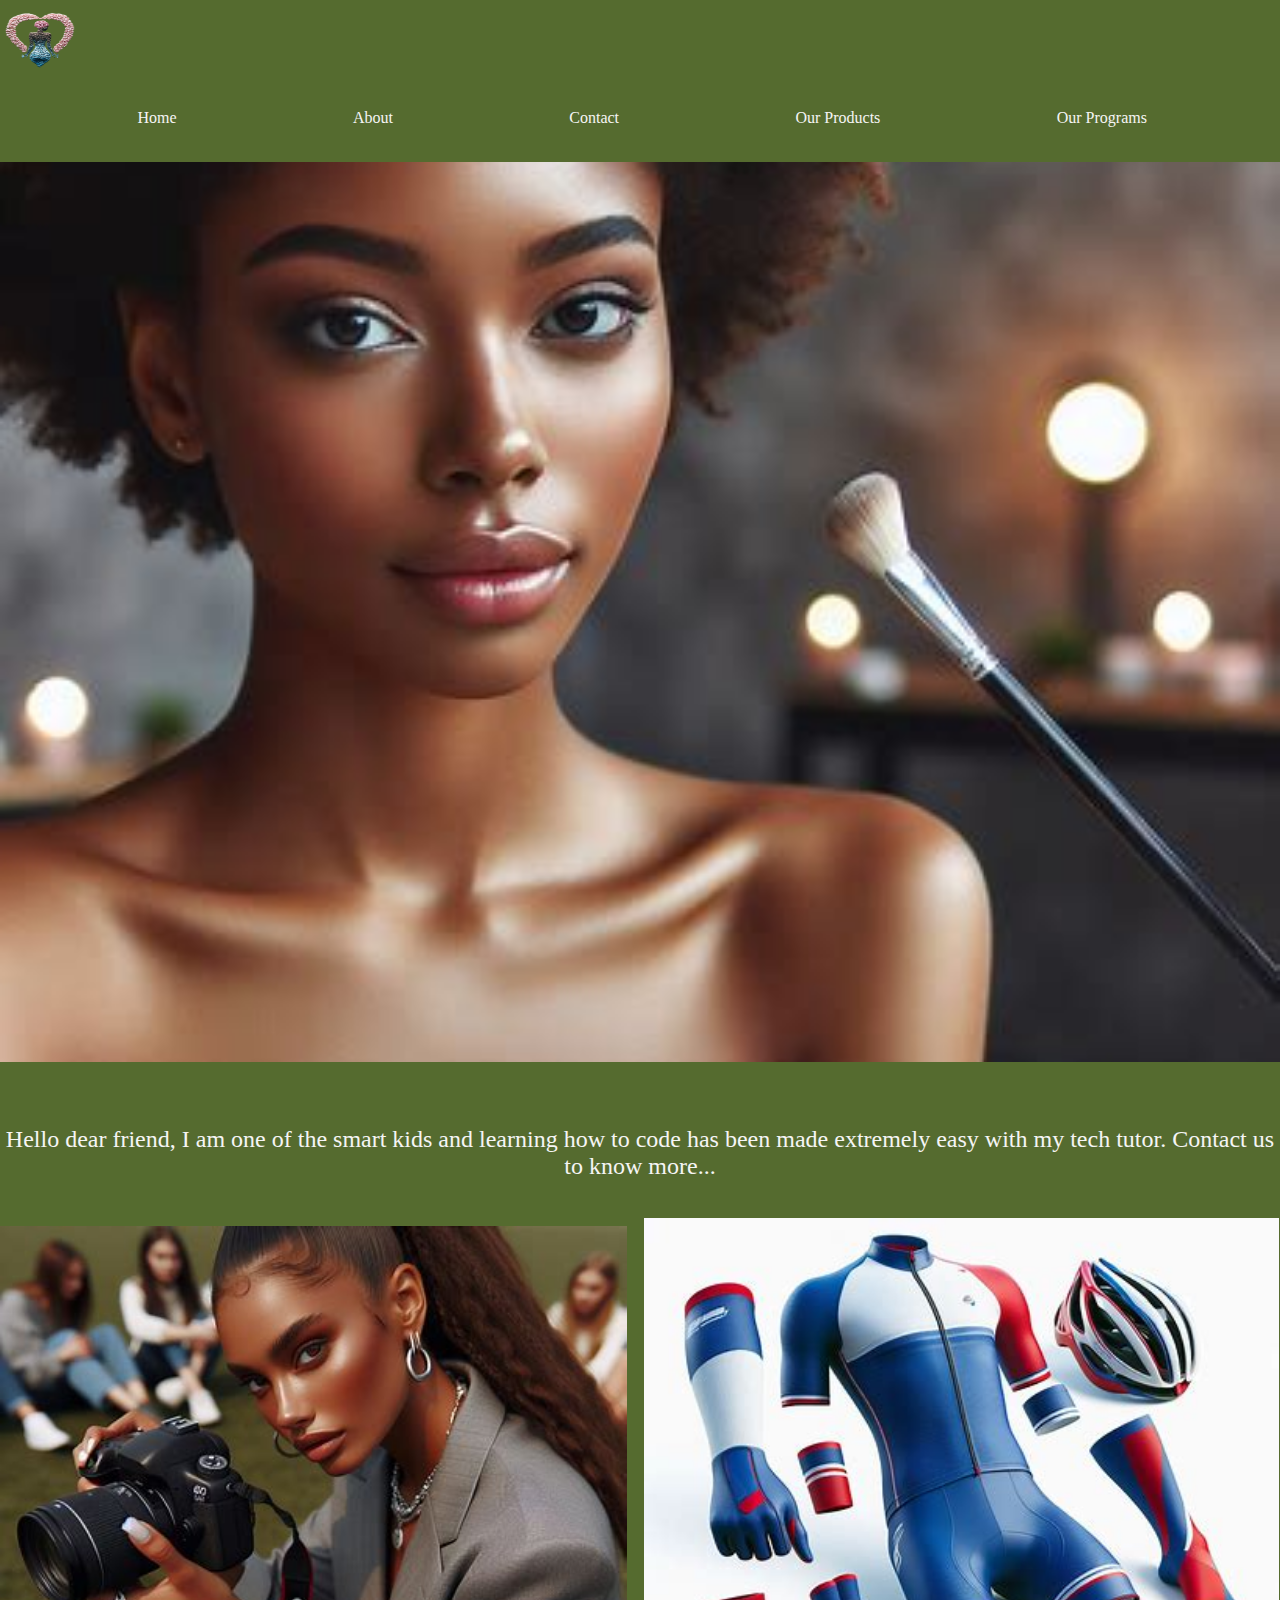
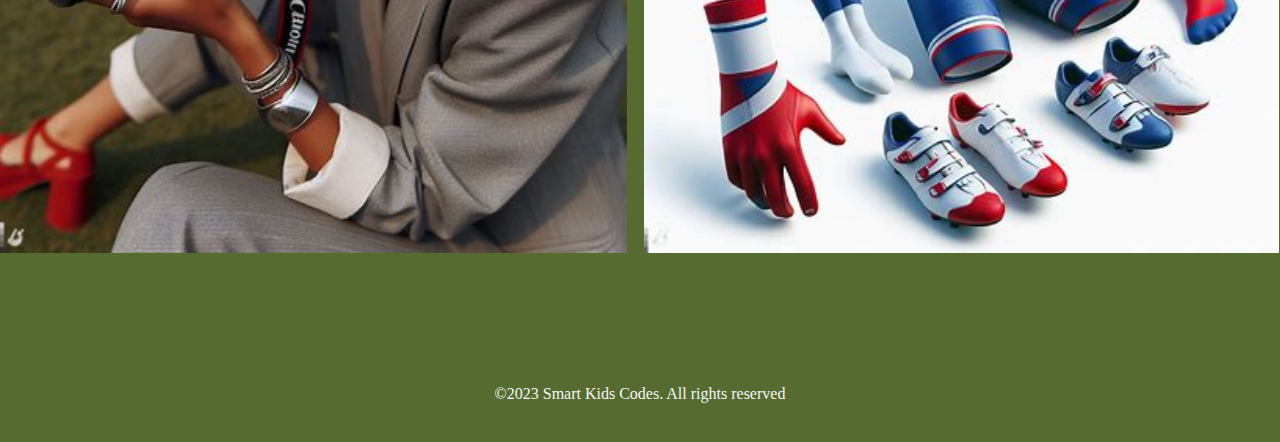
<file: index.html>
<!DOCTYPE html>
<html lang="en">
<head>
    <meta charset="UTF-8">
    <meta name="viewport" content="width=device-width, initial-scale=1.0">
    <title>Advanced Coding Class</title>
    <link rel="stylesheet" href="style.css">
</head>
<body>
   <div class="container">
    <nav>
         <div class="logo">
            <a href="index.html"> <img src="logo (2).png" alt="logo"></a>
         </div>
         <div class="navlinks">
            <ul>
               <li> <a href="index.html">Home</a></li>
               <li> <a href="about.html">About</a></li>
               <li> <a href="contact.html">Contact</a></li>
               <li> <a href="ourproducts.html">Our Products</a></li>
               <li> <a href="ourprograms.html">Our Programs</a></li>
            </ul>
         </div> 
      </nav>
   </div>

   <section class="header">
      <div class="bg">
      </div>
   </section>
   
   <div class="home">
      <div class="welcome">
         <p>Hello dear friend, I am one of the smart kids and learning how to code has
            been made extremely easy with my tech tutor. Contact us to know more...
      </div>
   </div>
   <div class="image">
      <div class="images">
         <img src="OIG (75).jpg" width="49%" alt="image">
         <img src="OIG 4 .jpg" style="margin-left: 1%; width: 49.6%;" alt="image">
      </div>
   </div>



   <footer>
      <p>&copy;2023 Smart Kids Codes. All rights reserved</p>
   </footer>




</body>
</html>
</file>
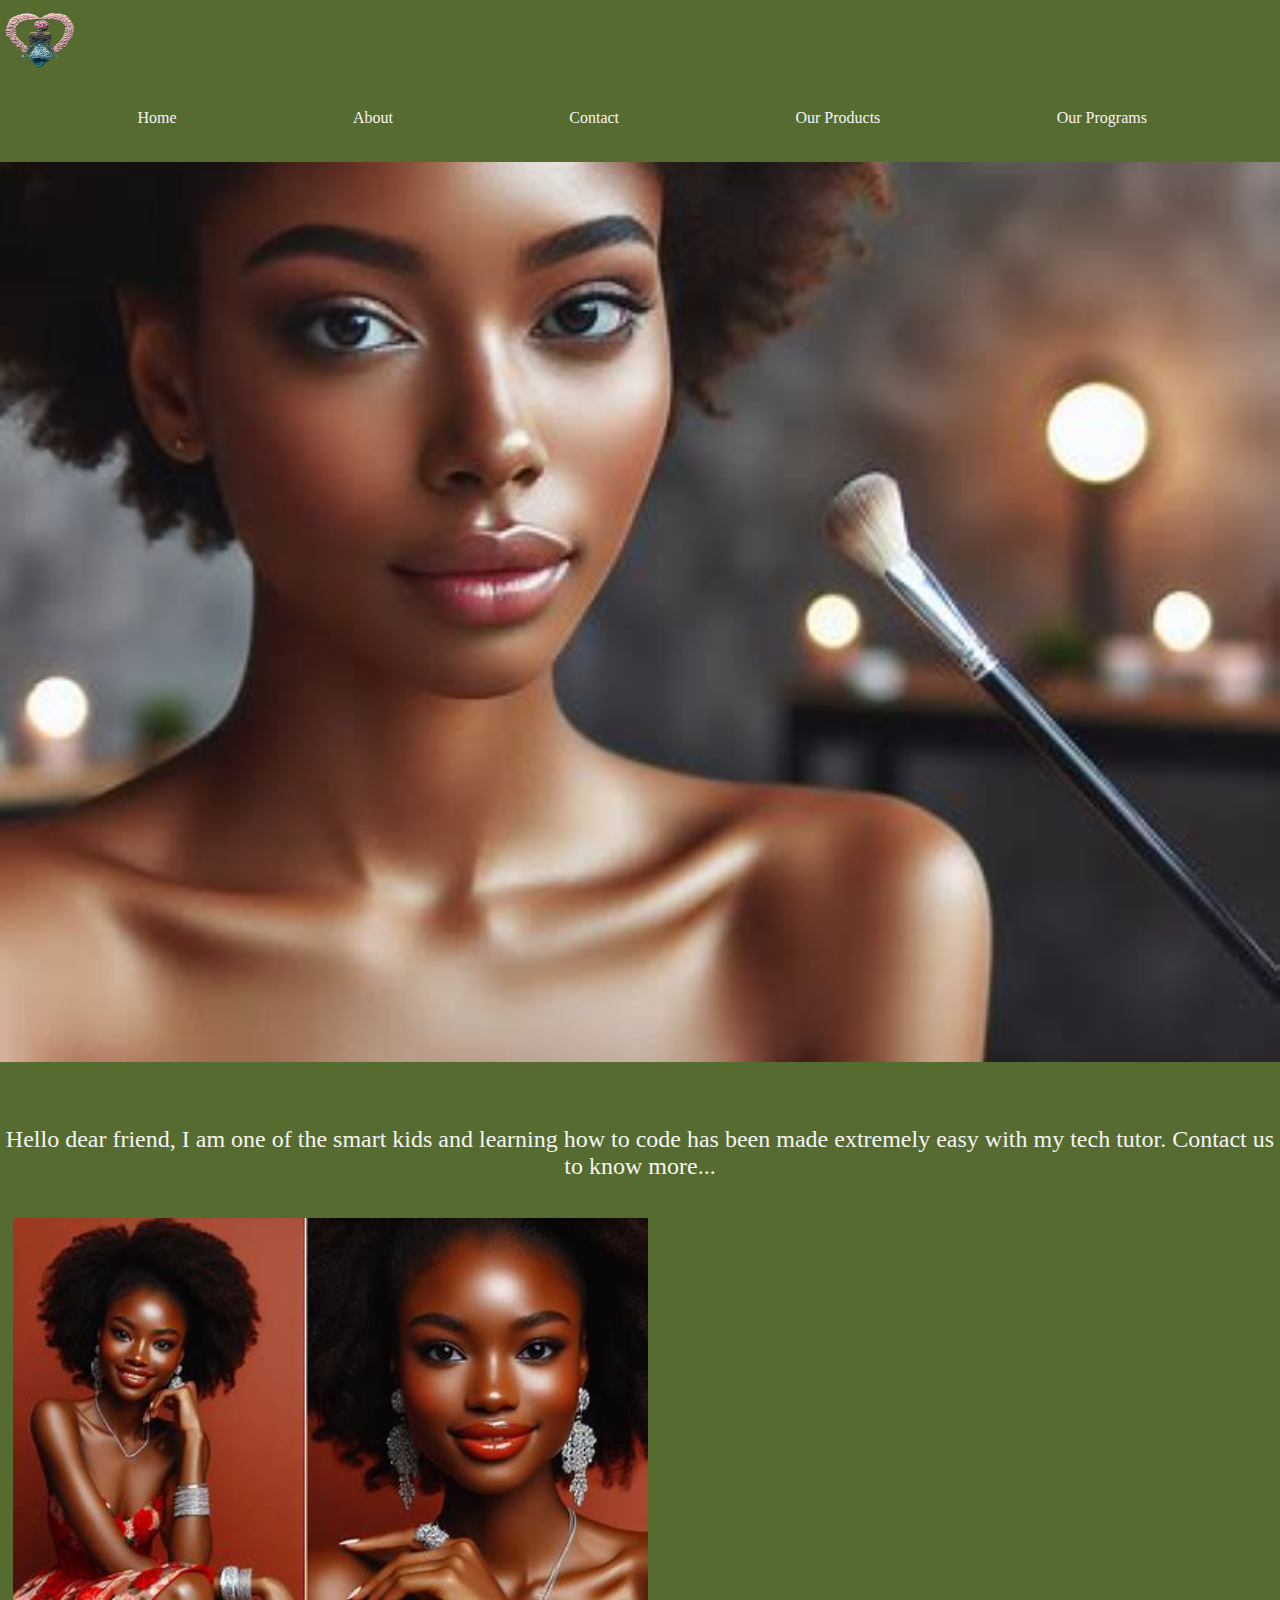
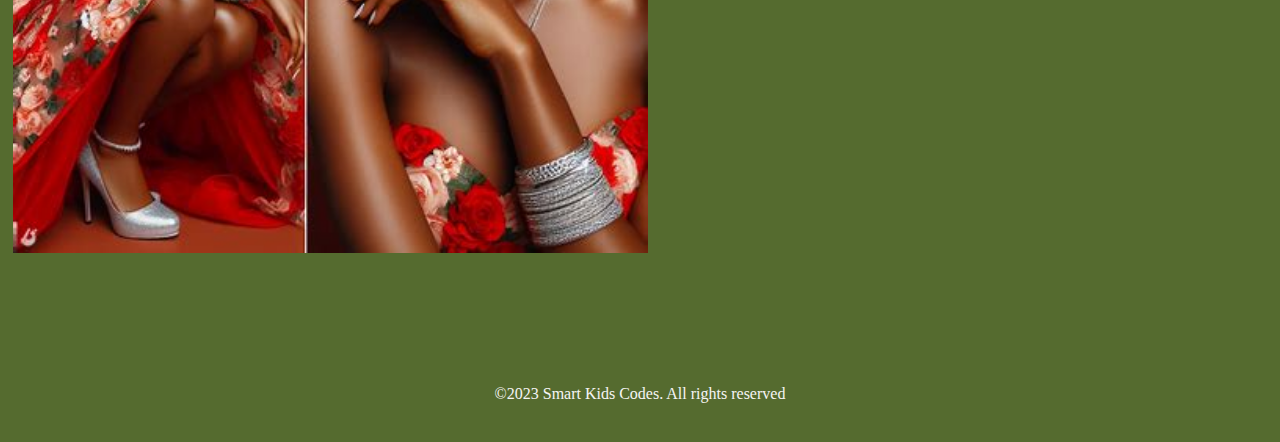
<file: about.html>
<!DOCTYPE html>
<html lang="en">
<head>
    <meta charset="UTF-8">
    <meta name="viewport" content="width=device-width, initial-scale=1.0">
    <title>Advanced Coding Class</title>
    <link rel="stylesheet" href="style.css">
</head>
<body>
   <div class="container">
    <nav>
         <div class="logo">
            <a href="about.html"> <img src="logo (2).png" alt="logo"></a>
         </div>
         <div class="navlinks">
            <ul>
               <li> <a href="index.html">Home</a></li>
               <li> <a href="about.html">About</a></li>
               <li> <a href="contact.html">Contact</a></li>
               <li> <a href="ourproducts.html">Our Products</a></li>
               <li> <a href="ourprograms.html">Our Programs</a></li>
            </ul>
         </div> 
      </nav>
   </div>


   <section class="header">
      <div class="bg">
      </div>
   </section>
   
   <div class="home">
      <div class="welcome">
         <p>Hello dear friend, I am one of the smart kids and learning how to code has
            been made extremely easy with my tech tutor. Contact us to know more...</p>
      </div>
   </div>
   <div class="image">
      <div class="images">
         <img src="OIG 2 .jpg" style="margin-left: 1%; width: 49.6%;" alt="image">
      </div>
   </div>



   <footer>
      <p>&copy;2023 Smart Kids Codes. All rights reserved</p>
   </footer>




</body>
</html>
</file>
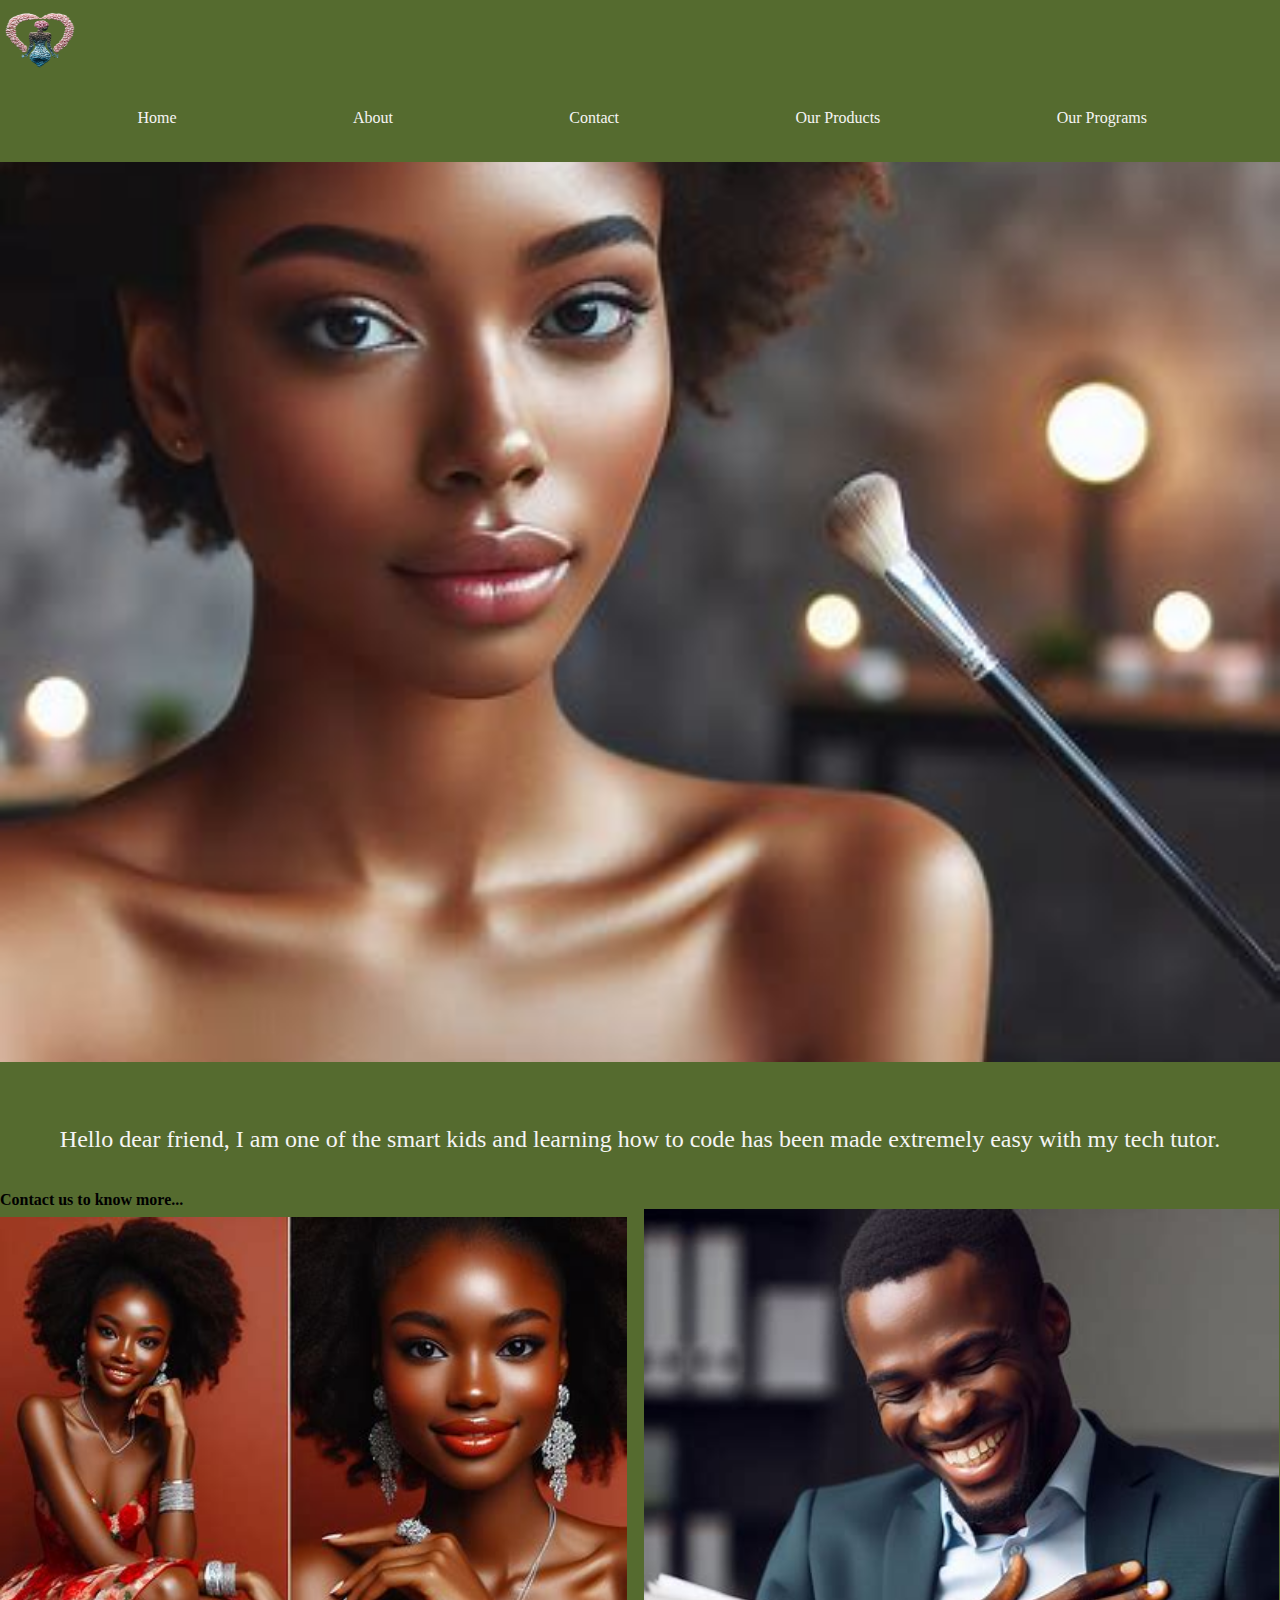
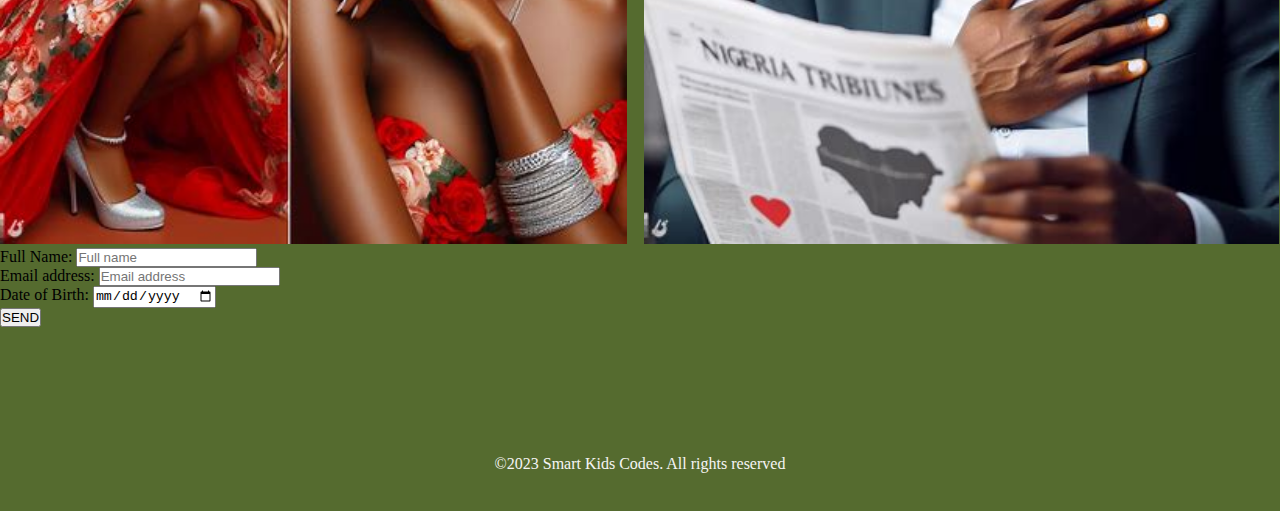
<file: contact.html>
<!DOCTYPE html>
<html lang="en">
<head>
    <meta charset="UTF-8">
    <meta name="viewport" content="width=device-width, initial-scale=1.0">
    <title>Advanced Coding Class</title>
    <link rel="stylesheet" href="style.css">
</head>
<body>
   <div class="container">
    <nav>
         <div class="logo">
            <a href="contact.html"> <img src="logo (2).png" alt="logo"></a>
         </div>
         <div class="navlinks">
            <ul>
               <li> <a href="index.html">Home</a></li>
               <li> <a href="about.html">About</a></li>
               <li> <a href="contact.html">Contact</a></li>
               <li> <a href="ourproducts.html">Our Products</a></li>
               <li> <a href="ourprograms.html">Our Programs</a></li>
            </ul>
         </div> 
      </nav>
   </div>


   <section class="header">
      <div class="bg">
      </div>
   </section>
   
   <div class="home">
      <div class="welcome">
         <p>Hello dear friend, I am one of the smart kids and learning how to code has
            been made extremely easy with my tech tutor.</p>
            <b>Contact us to know more...</b>
      </div>
   </div>
   <div class="image">
      <div class="images">
         <img src="OIG 2 .jpg" width="49%" alt="image">
         <img src="OIG 3 .jpg" style="margin-left: 1%; width: 49.6%;" alt="image">
      </div>
   </div>


   <div class="forms">
      <form>
         <label for="fname">Full Name: </label> <input type="text" id="fname" placeholder="Full name" required><br>
         <label for="fname">Email address: </label> <input type="email" id="email" placeholder="Email address" required><br>
         <label for="fname">Date of Birth: </label> <input type="date" id="dob" placeholder="Date of birth" required><br>
         <input type="submit" value="SEND">
      </form>
   </div>







   <footer>
      <p>&copy;2023 Smart Kids Codes. All rights reserved</p>
   </footer>




</body>
</html>
</file>
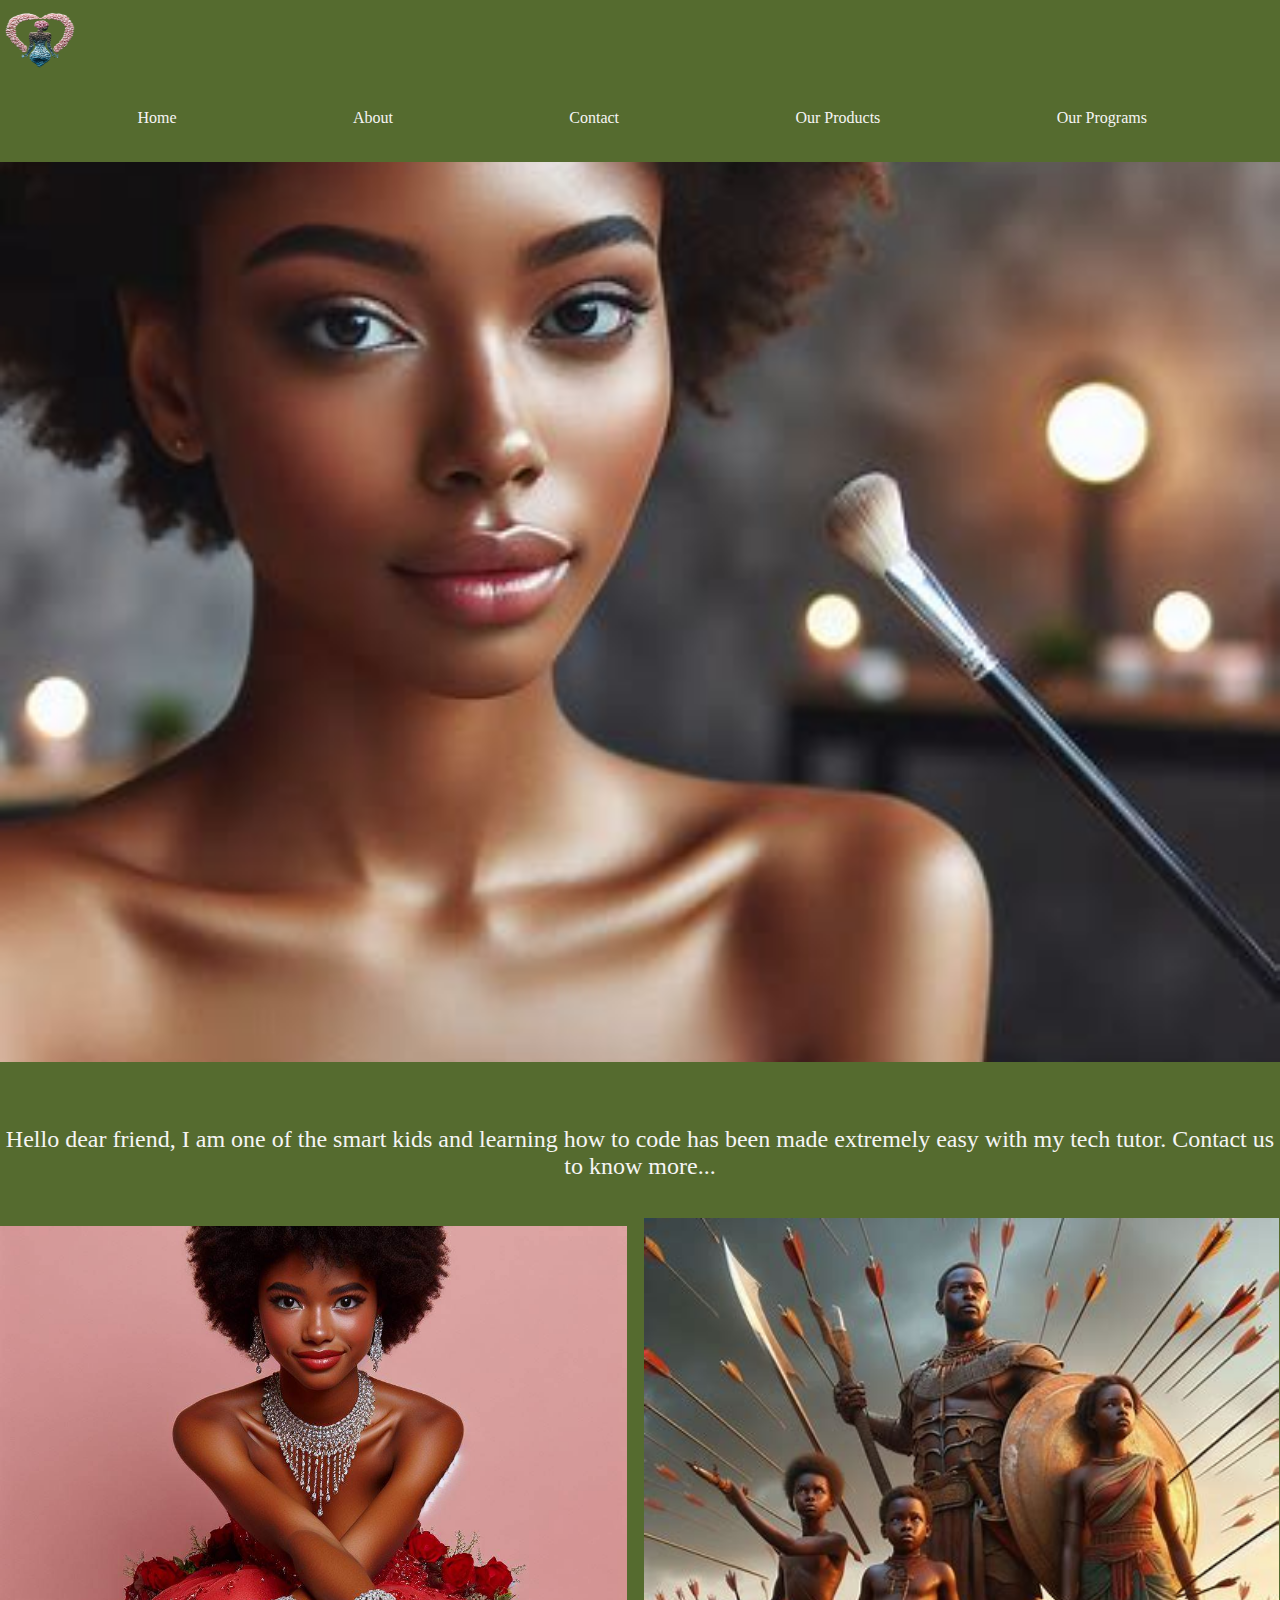
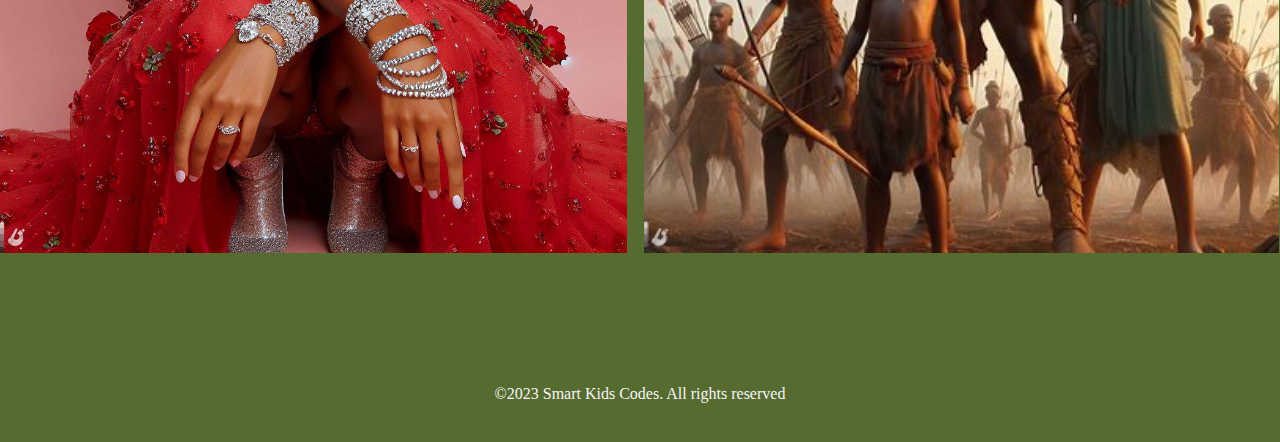
<file: ourproducts.html>
<!DOCTYPE html>
<html lang="en">
<head>
    <meta charset="UTF-8">
    <meta name="viewport" content="width=device-width, initial-scale=1.0">
    <title>Advanced Coding Class</title>
    <link rel="stylesheet" href="style.css">
</head>
<body>
   <div class="container">
    <nav>
         <div class="logo">
            <a href="ourproducts.html"> <img src="logo (2).png" alt="logo"></a>
         </div>
         <div class="navlinks">
            <ul>
               <li> <a href="index.html">Home</a></li>
               <li> <a href="about.html">About</a></li>
               <li> <a href="contact.html">Contact</a></li>
               <li> <a href="ourproducts.html">Our Products</a></li>
               <li> <a href="ourprograms.html">Our Programs</a></li>
            </ul>
         </div> 
      </nav>
   </div>


   <section class="header">
      <div class="bg">
      </div>
   </section>

   
   <div class="home">
      <div class="welcome">
         <p>Hello dear friend, I am one of the smart kids and learning how to code has
            been made extremely easy with my tech tutor. Contact us to know more...</p>
      </div>
   </div>
   <div class="image">
      <div class="images">
         <img src="OIG 6 .jpg" width="49%" alt="image">
         <img src="OIG 7 .jpg" style="margin-left: 1%; width: 49.6%;" alt="image">
      </div>
   </div>



   <footer>
      <p>&copy;2023 Smart Kids Codes. All rights reserved</p>
   </footer>




</body>
</html>
</file>
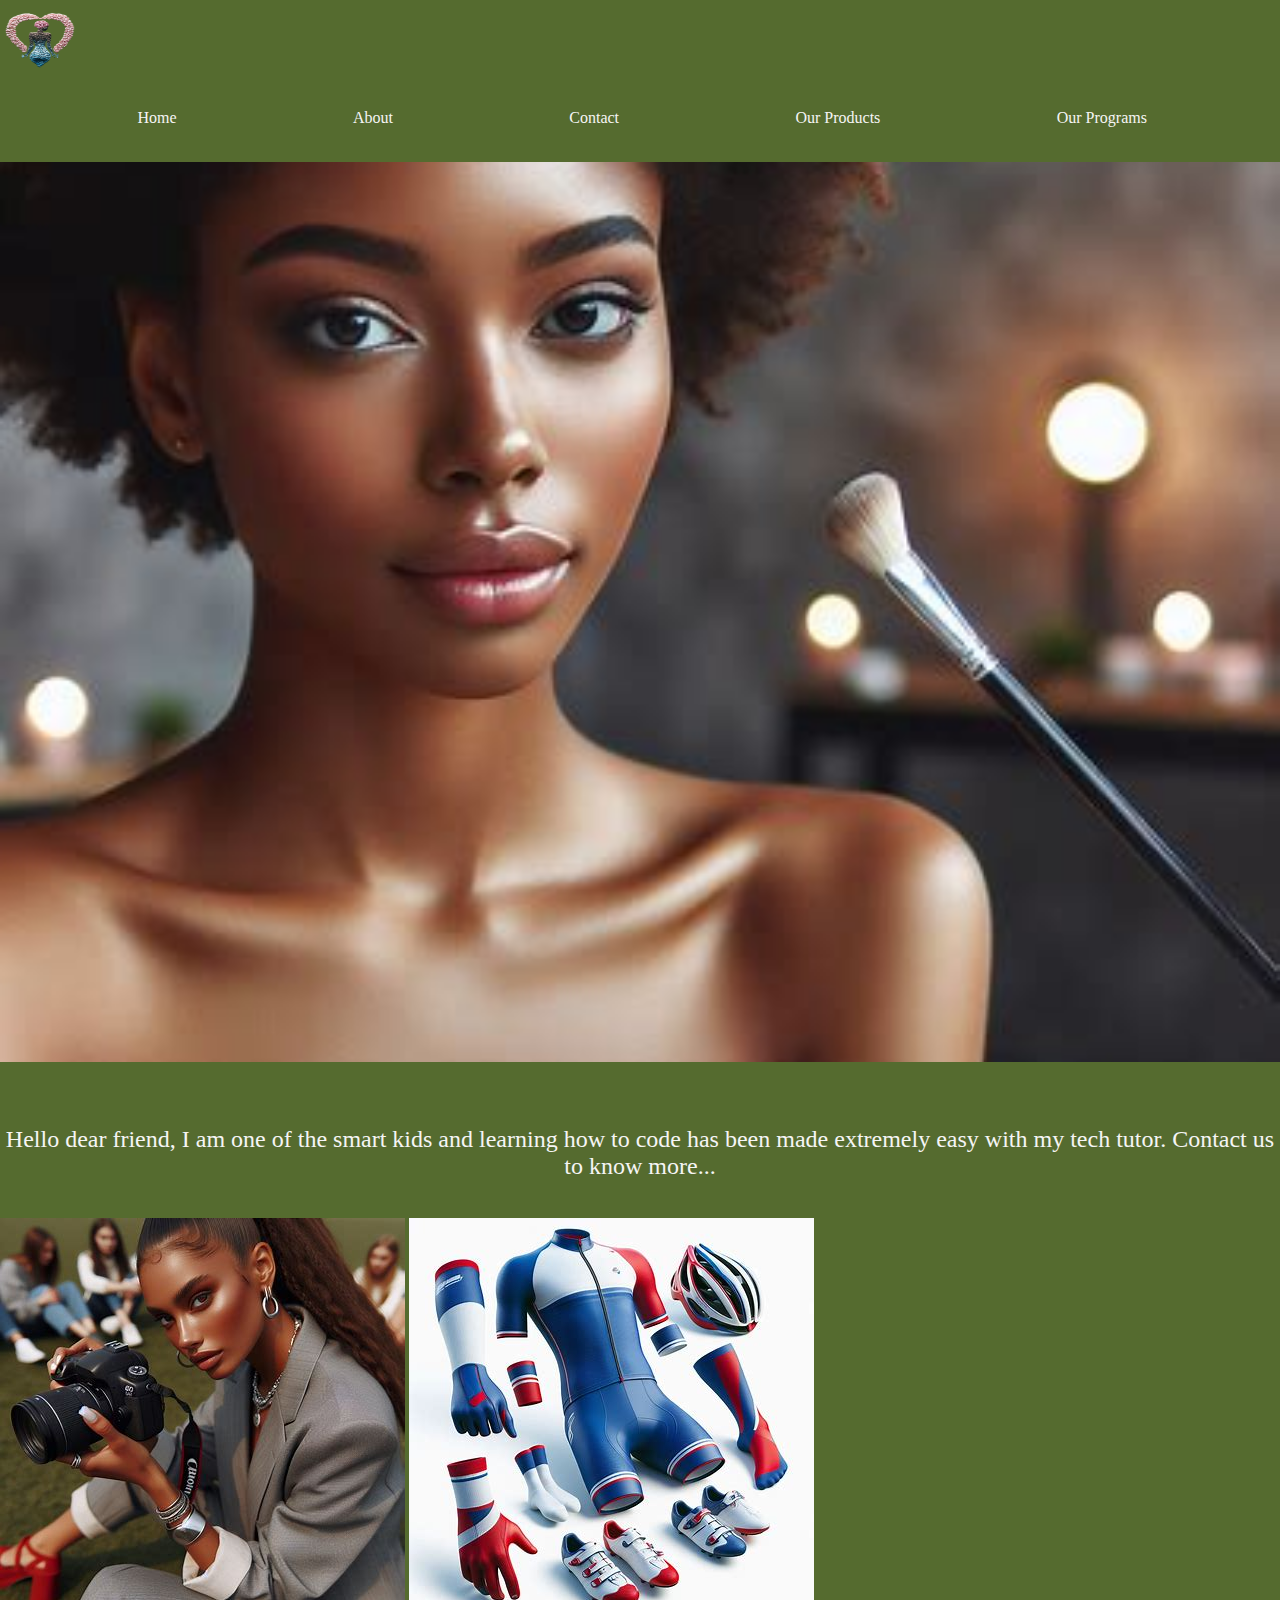
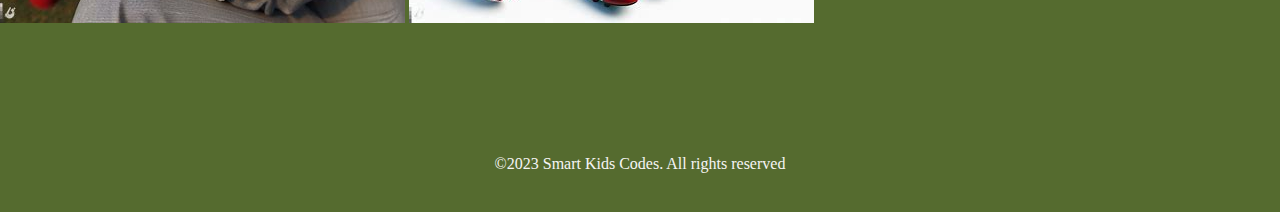
<file: ourprograms.html>
<!DOCTYPE html>
<html lang="en">
<head>
    <meta charset="UTF-8">
    <meta name="viewport" content="width=device-width, initial-scale=1.0">
    <title>Advanced Coding Class</title>
    <link rel="stylesheet" href="style.css">
</head>
<body>
   <div class="container">
    <nav>
         <div class="logo">
            <a href="ourprograms.html"> <img src="logo (2).png" alt="logo"></a>
         </div>
         <div class="navlinks">
            <ul>
               <li> <a href="index.html">Home</a></li>
               <li> <a href="about.html">About</a></li>
               <li> <a href="contact.html">Contact</a></li>
               <li> <a href="ourproducts.html">Our Products</a></li>
               <li> <a href="ourprograms.html">Our Programs</a></li>
            </ul>
         </div> 
      </nav>
   </div>


   <section class="header">
      <div class="bg">
      </div>
   </section>
   
   <div class="home">
      <div class="welcome">
         <p>Hello dear friend, I am one of the smart kids and learning how to code has
            been made extremely easy with my tech tutor. Contact us to know more...</p>
      </div>
   </div>
   <div class="image">
      <div class="images">
         <img src="OIG (75).jpg" alt="image">
         <img src="OIG 4 .jpg" alt="image">
      </div>
   </div>



   <footer>
      <p>&copy;2023 Smart Kids Codes. All rights reserved</p>
   </footer>




</body>
</html>
</file>
<file: style.css>
*{
    margin: 0%;
    padding: 0%;
}


body{
    background-color: darkolivegreen;
}

.header{
    min-height: 100vh;
    width: 100%;
    background-image: url(header.jpg);
    background-size: cover;
    background-position: center;
    position: relative;
}

nav img{
    width: 80px;
    height: 60px;
    margin-top: 10px;
    margin-left: -2%;
}

.welcome p{
    color: whitesmoke;
    font-size: x-large;
    text-align: center;
    margin-top: 5%;
    margin-bottom: 3%;
}

.navlinks li{
    display: inline-flex;
    padding: 10px;
    margin-left: 8%;
}

nav a{
    list-style: none;
    text-decoration: none;
    margin: 25px;
    color: whitesmoke;
}

footer{
    margin-top: 10%;
    text-align: center;
    color: whitesmoke;
    padding-bottom: 3%;
}
</file>
